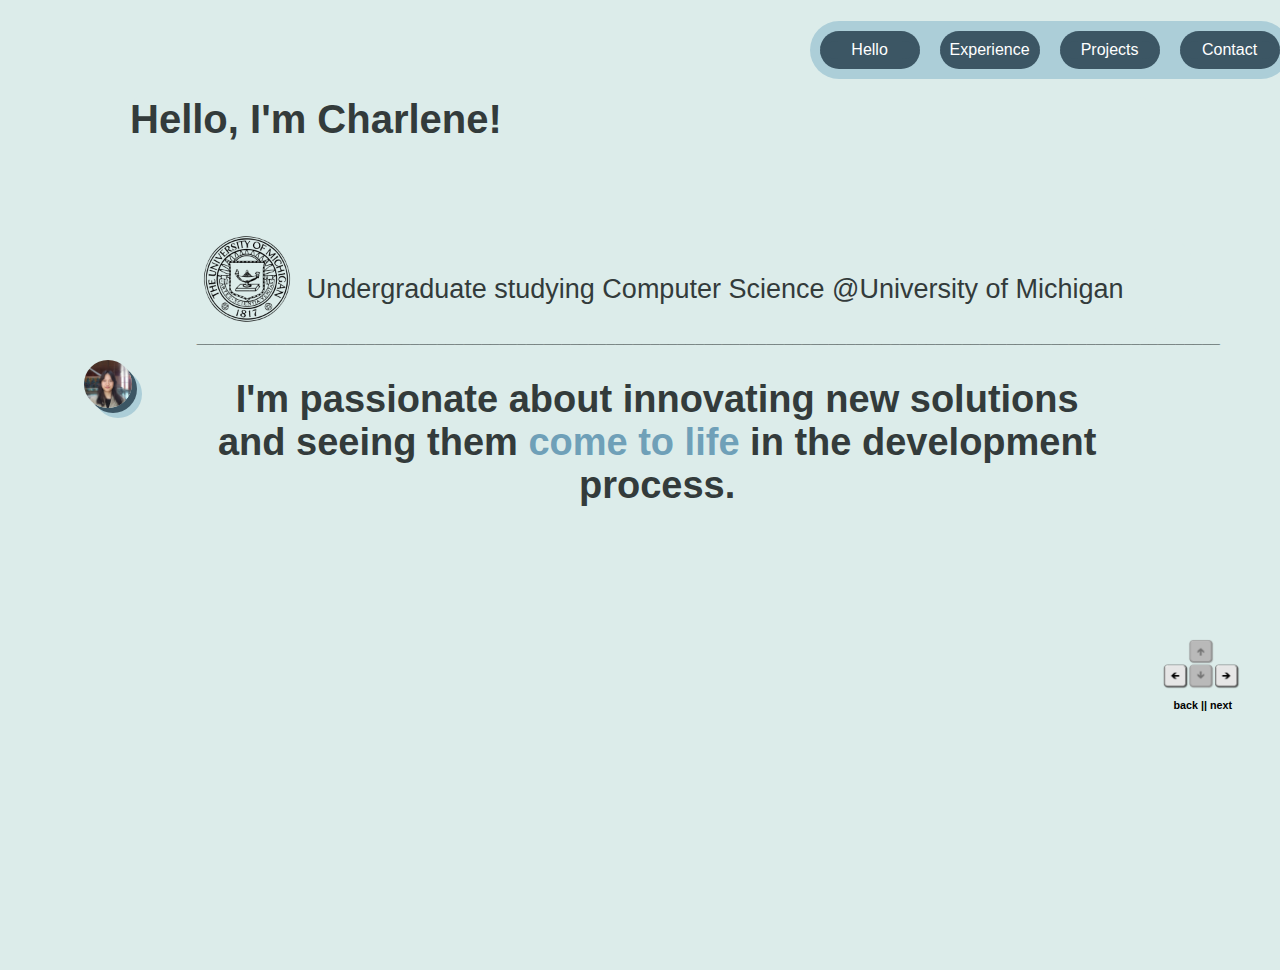
<file: index.html>
<!DOCTYPE html>
<html>
    <head>
        <style type="text/css">
            html, body { margin: 0; padding: 0; height: 100%; width: 100%; background-color: rgb(60, 86, 100);  } 
        </style>
        <title>Charlene Yee</title>
        <link rel="stylesheet" href="css/styles.css">
        <link rel="stylesheet" href="css/transitions.css">
    </head>
    <body>
        <div class="transition transition-2 is-active"></div>
        <header>
            <nav>
                <ul>
                    <li class = "btns"><a href = "index.html">Hello</a></li>
                    <li class = "btns"><a href = "html/experience.html">Experience</a></li>
                    <li class = "btns"><a href = "html/projects.html">Projects</a></li>
                    <li class = "btns"><a href = "html/contact.html">Contact</a></li>
                </ul>
            </nav>
            <h1 class = "fadeanimation">Hello, I'm Charlene!</h1>
            </header>
            <section>
                <figure class = "pfp fadeanimation">
                    <img src="images/myphoto.jpeg" alt="Linked-In photo" class="image">
                </figure>
                <section class = "info">
                    <div class = "umich fadeanimation">
                        <img src="images/umichlogo.png" alt="umich logo" class="image2">
                    <p class = "slideleft">
                    Undergraduate studying Computer Science @University of Michigan
                    <br>
                    </p>
                    </div>
                    <strong>
                    ___________________________________________________________________________________________________________________
                    </strong>
                <h2 class = "slideright">I'm passionate about innovating new solutions and seeing them <span class = "highlight">come to life</span> in the development process.
                </h2>
                </section>
            </section>
            <footer>
                <img src="images/keys.png" alt="keys" class="keys fadeanimation">
                <h6 class = "keywords fadeanimation">back || next</h6>
            </footer>
            <script src = "js/main.js"></script>
    </body>
</html>
</file>
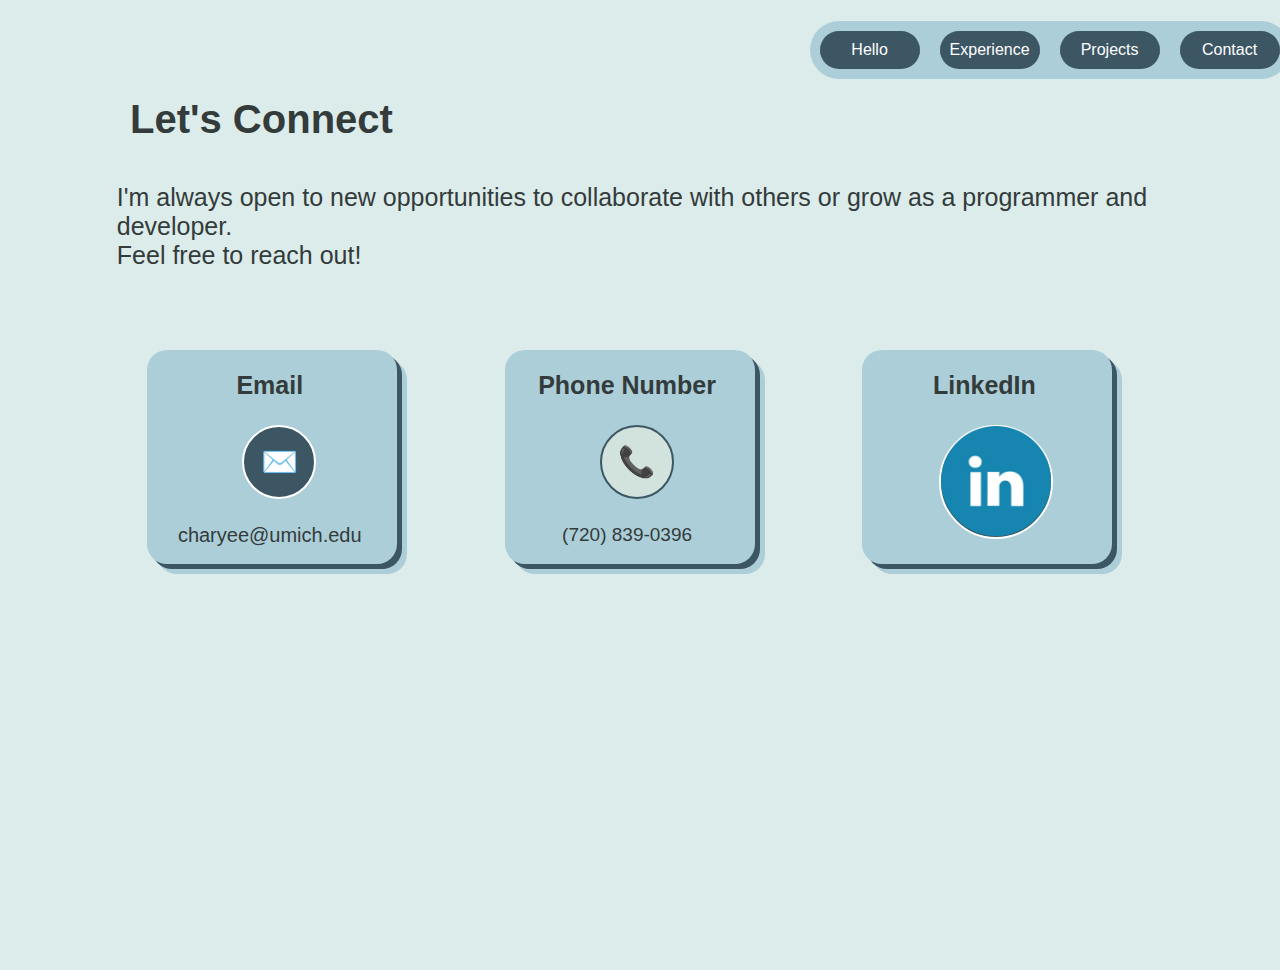
<file: html/contact.html>
<!DOCTYPE html>
<html>
    <head>
        <style type="text/css">
            html, body { margin: 0; padding: 0; height: 100%; width: 100%; background-color: rgb(60, 86, 100);  } 
        </style>
        <title>Charlene Yee</title>
        <link rel="stylesheet" href="../css/styles.css">
        <link rel="stylesheet" href="../css/transitions.css">
    </head>
    <body>
        <div class="transition transition-2 is-active"></div>
        <header>
            <nav>
                <ul>
                    <li class = "btns"><a href = "../index.html">Hello</a></li>
                    <li class = "btns"><a href = "../html/experience.html">Experience</a></li>
                    <li class = "btns"><a href = "../html/projects.html">Projects</a></li>
                    <li class = "btns"><a href = "../html/contact.html">Contact</a></li>
                </ul>
            </nav>
            <h1 class = "fadeanimation">Let's Connect</h1>
            </header>
            <section class="connect slideleft">I'm always open to new opportunities to collaborate with others or grow as a programmer and developer. <br> Feel free to reach out! </section>
            <section class="contacts slideright">
                <div class="contactborder slideright"><h2 class="contact">Email</h2>
                    <h2 class="envelope btns slideright" onclick="sendEmail()">✉️</h2>
                    <h2 class="email slideright">charyee@umich.edu</h2></div>
                <div class="contactborder slideright"><h2 class="contact">Phone Number</h2>
                    <h2 class="phone slideright">📞</h2>
                    <h2 class="number slideright">(720) 839-0396</h2></div>
                <div class="contactborder slideright"><h2 class="contact">LinkedIn</h2>
                    <h2 class="link btns slideright"><a href= 'https://www.linkedin.com/in/charlene-yee-204099295' target="_blank"><img src="../images/linkedin.avif" alt="Linked-In logo" class="linkedinlogo"></a></h2>
            </section>
            <script>
                function sendEmail() {
                    window.location.href = "mailto:charyee@umich.edu";
                }
            </script>
            <footer></footer>
            <script src = "../js/main.js"></script>
    </body>
</html>
</file>
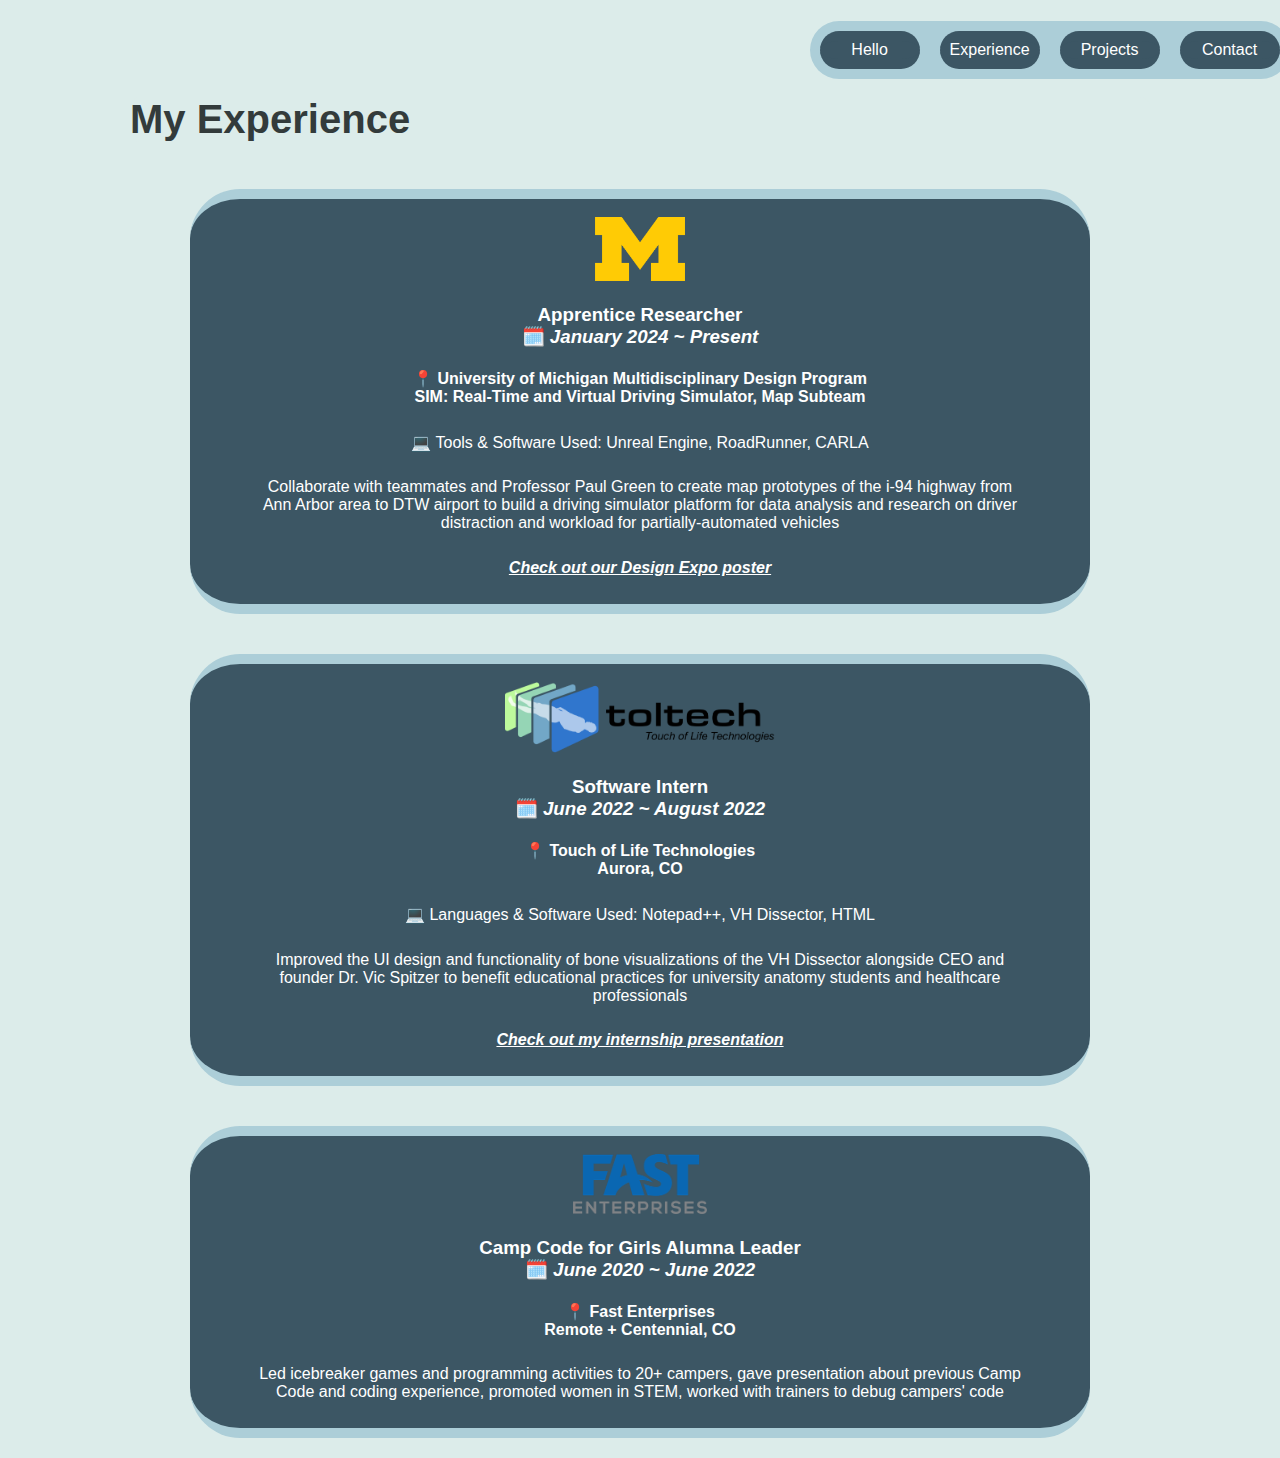
<file: html/experience.html>
<!DOCTYPE html>
<html>
    <head>
        <style type="text/css">
            html, body { margin: 0; padding: 0; height: 100%; width: 100%; background-color: rgb(60, 86, 100);  } 
        </style>
        <title>Charlene Yee</title>
        <link rel="stylesheet" href="../css/styles.css">
        <link rel="stylesheet" href="../css/transitions.css">
    </head>
    <body>
        <div class="transition transition-3 is-active"></div>
        <header>
            <nav>
                <ul>
                    <li class = "btns"><a href = "../index.html">Hello</a></li>
                    <li class = "btns"><a href = "../html/experience.html">Experience</a></li>
                    <li class = "btns"><a href = "../html/projects.html">Projects</a></li>
                    <li class = "btns"><a href = "../html/contact.html">Contact</a></li>
                </ul>
            </nav>
            <h1 class = "fadeanimation">My Experience</h1>
            </header>
            <ul class="experiences">
                <li class="bubble slideright">
                    <img src="../images/umichm.png" alt="umichlogo photo" class="umichm">
                    <h3>Apprentice Researcher <br> 🗓️ <i>January 2024 ~ Present</i></h3>
                    <h4>📍 University of Michigan Multidisciplinary Design Program <br> SIM: Real-Time and Virtual Driving Simulator, Map Subteam</h4>
                    <h5>
                        💻 Tools & Software Used: Unreal Engine, RoadRunner, CARLA
                    </h5>
                    <h5>                        
                        Collaborate with teammates and Professor Paul Green to create map prototypes of the i-94 highway from Ann Arbor area to DTW airport to build a driving simulator platform for data analysis and research on driver distraction and workload for partially-automated vehicles
                    </h5>
                    <h5 class = "btns">
                        <a href= "expoposter.html"><strong><i><u>Check out our Design Expo poster</u></i></strong></a>              
                    </h5>
                </li>
                <li class="bubble slideleft">
                    <img src="../images/toltech.png" alt="toltech photo" class="toltech">
                    <h3>Software Intern <br> 🗓️ <i>June 2022 ~ August 2022</i></h3>
                    <h4>📍 Touch of Life Technologies <br> Aurora, CO</h4>
                    <h5>
                        💻 Languages & Software Used: Notepad++, VH Dissector, HTML
                    </h5>
                    <h5>                       
                        Improved the UI design and functionality of bone visualizations of the VH Dissector alongside CEO and founder Dr. Vic Spitzer to benefit educational practices for university anatomy students and healthcare professionals
                    </h5>
                    <h5 class = "btns">
                        <a href="https://docs.google.com/presentation/d/1kGbRjLiiFSATBxIjuuR3dC7zKGtxdbXtpUxf92zvH38/edit?usp=sharing" target="_blank"><strong><i><u>Check out my internship presentation</u></i></strong></a>                     
                    </h5>
                </li>
                <li class="bubble slideright">
                    <img src="../images/fastenterprises.png" alt="fastenterprises photo" class="fastenterprises">
                    <h3>Camp Code for Girls Alumna Leader <br> 🗓️ <i>June 2020 ~ June 2022</i></h3>
                    <h4>📍 Fast Enterprises <br> Remote + Centennial, CO</h4>
                    <h5>                        
                        Led icebreaker games and programming activities to 20+ campers, gave presentation about previous Camp Code and coding experience, promoted women in STEM, worked with trainers to debug campers' code                   
                    </h5>
                </li>
            </ul>
            <footer></footer>
            <script src = "../js/main.js"></script>
    </body>
</html>
</file>
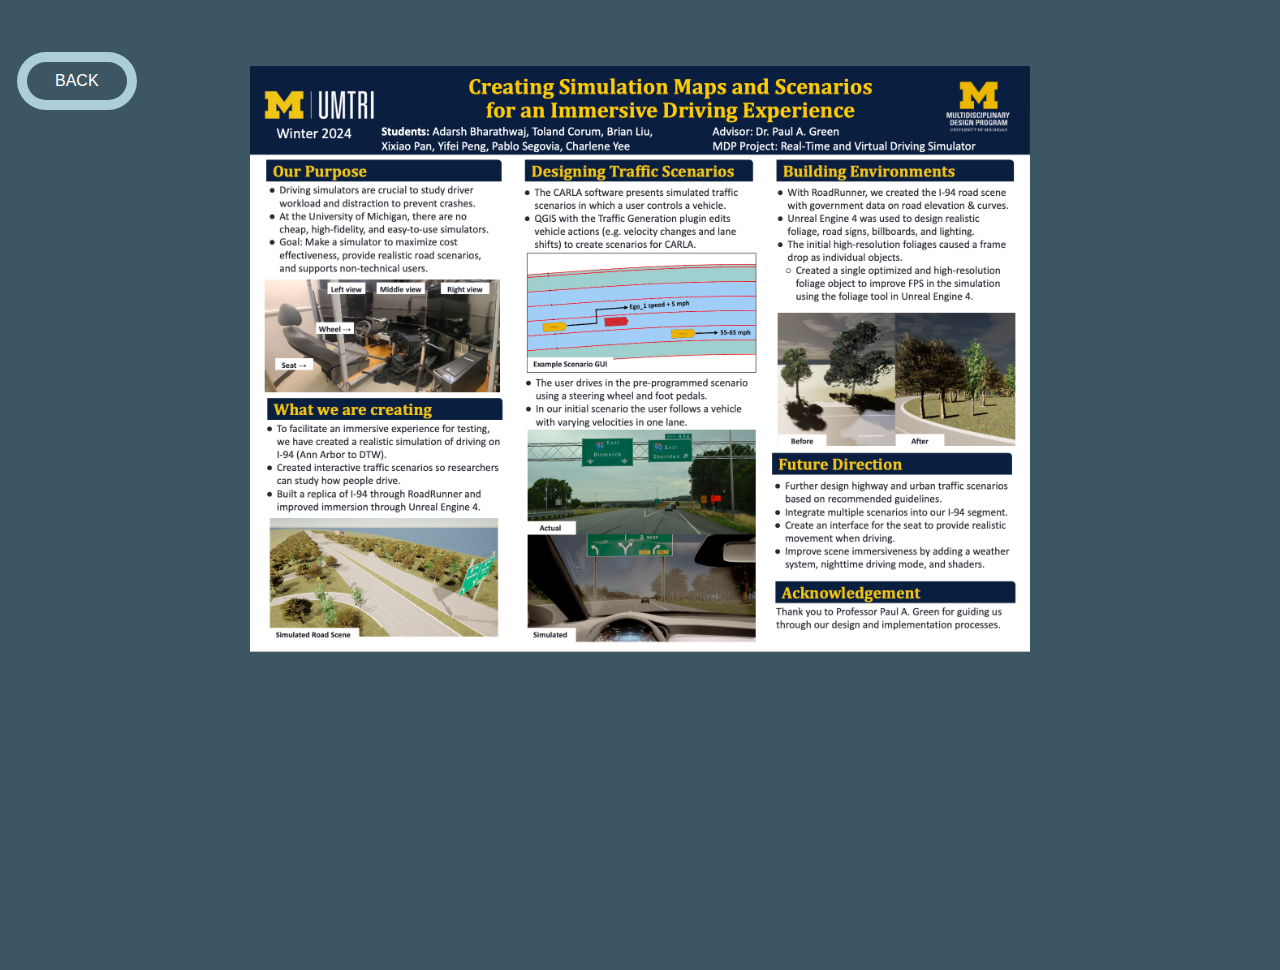
<file: html/expoposter.html>
<!DOCTYPE html>
<html>
    <head>
        <style type="text/css">
            html, body { margin: 0; padding: 0; height: 100%; width: 100%; background-color: rgb(60, 86, 100);  } 
        </style>
        <title>Charlene Yee</title>
        <link rel="stylesheet" href="../css/styles.css">
        <link rel="stylesheet" href="../css/transitions.css">
    </head>
    <body class="mdpbackground">
        <header>
            <nav class="back">
                <ul>
                    <li class = "btns"><a href="../html/experience.html">BACK</a></li>
                </ul>
            </nav>
        </header>
        <section class="mdpcontainer">
            <img src="../images/mdpposter.png" alt="mdpposter photo" class="mdp">
        </section>
        <footer></footer>
        <script src = "../js/main.js"></script>
    </body>
</html>
</file>
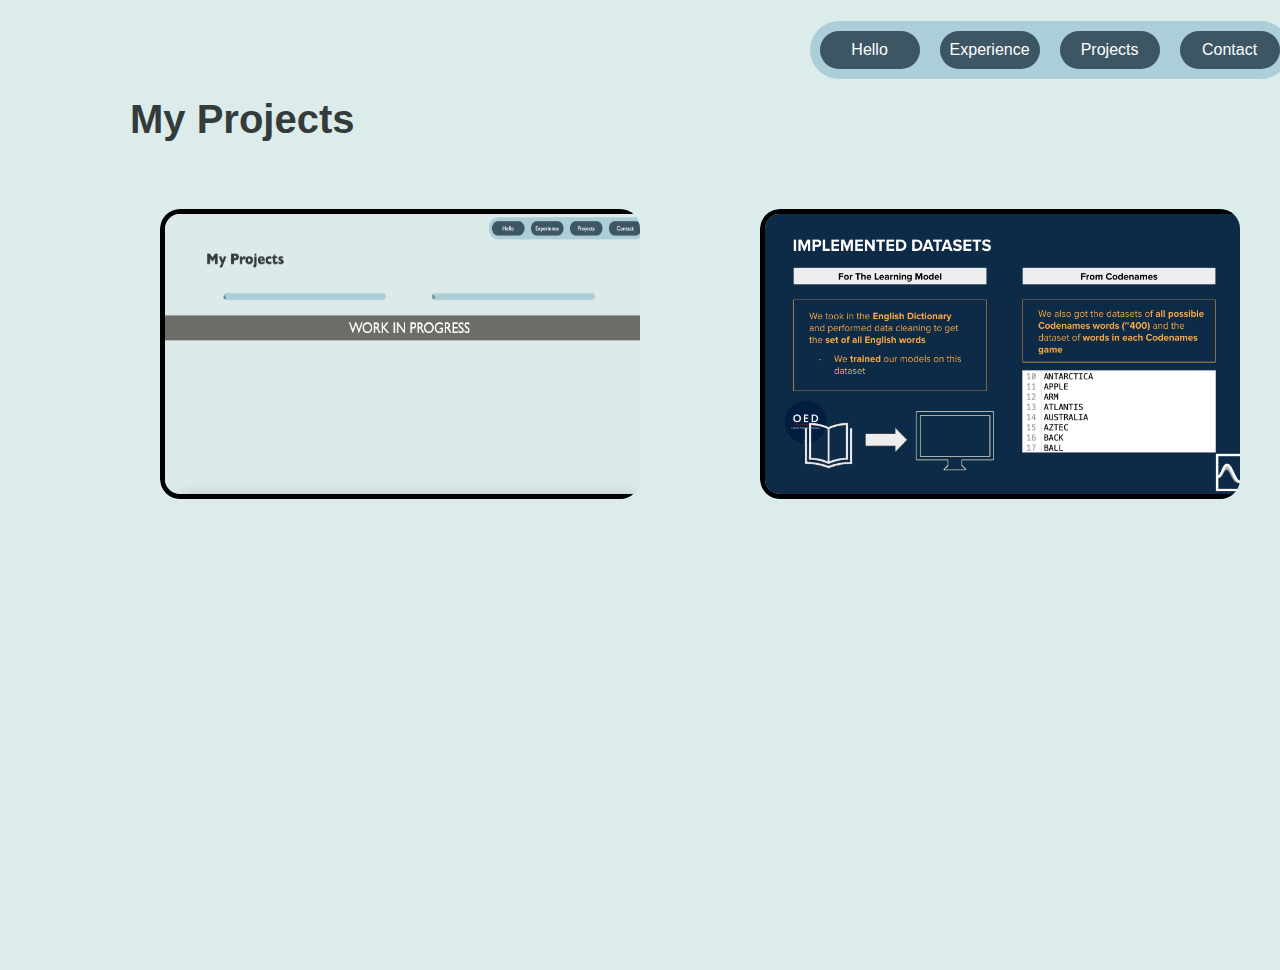
<file: html/projects.html>
<!DOCTYPE html>
<html>
    <head>
        <style type="text/css">
            html, body { margin: 0; padding: 0; height: 100%; width: 100%; background-color: rgb(60, 86, 100);  } 
        </style>
        <title>Charlene Yee</title>
        <link rel="stylesheet" href="../css/styles.css">
        <link rel="stylesheet" href="../css/transitions.css">
    </head>
    <body>
        <div class="transition transition-4 is-active"></div>
        <header>
            <nav>
                <ul>
                    <li class = "btns"><a href = "../index.html">Hello</a></li>
                    <li class = "btns"><a href = "../html/experience.html">Experience</a></li>
                    <li class = "btns"><a href = "../html/projects.html">Projects</a></li>
                    <li class = "btns"><a href = "../html/contact.html">Contact</a></li>
                </ul>
            </nav>
            <h1 class = "fadeanimation">My Projects</h1>
            </header>
            <section>
                <div class="slideup project-container">
                    <img src="../images/websitepic.png" alt="websitepic" class="project-image">
                    <div class = "projectname">
                    <h3>PERSONAL WEBSITE</h3>
                    <h5>Non-framework approach using HTML, CSS, and Javascript</h5>
                    <h5 class = "btns">
                        <a class = "github" href="https://github.com/charyee/charyee.github.io" target="_blank"><strong><i><u>View on Github</u></i></strong></a>   
                    </h5>
                    </div>
                </div>
                <div class="slidedown project-container">
                    <img src="../images/codenames.png" alt="codenamespic" class="codenamespic">
                    <div class = "codenames">
                        <h3>CODENAMES SPYMASTER</h3>
                        <h4>Michigan Data Science Team</h4>
                        <h5>Used pandas and Python to program an auto-generated Spymaster in the game Codenames</h5>
                        <h5 class = "btns">
                            <a class = "github" href="https://github.com/sdisorbo/codenames" target="_blank"><strong><i><u>View on Github <br> </u></i></strong></a>  
                        </h5>
                        <h5 class = "btns">
                        <a class = "github" href="https://docs.google.com/presentation/d/1EEHSw-WKN6Oes6NFfYK7iZHj91J1CgmHiiV8aO99r6I/edit?usp=sharing" target="_blank"><strong><i><u>Check out our presentation</u></i></strong></a>    
                        </h5>
                    </div>
                </div>
            </section>
            <footer></footer>
            <script src = "../js/main.js"></script>
    </body>
</html>
</file>
<file: css/styles.css>
body {
    margin: 0;
    padding: 70px 0 0;
    overflow-x: hidden;
    height: 100%;
    background: rgb(220, 236, 234);
    color: white;
    font-family: Gill Sans, Helvetica, Verdana, Arial, Helvetica, sans-serif, Helvetica Neue;
    cursor: url(../images/arrow.png), auto;
}
header {
    background: rgb(220, 236, 234);
    border-radius: 10px;
    color: rgb(51, 59, 59);
    margin: 20px 130px;
}
h1 {
    font-size: 40px;
}
section{
    background: rgb(220, 236, 234);
    color: rgb(51, 59, 59);
    padding: 40px;
    display: flex;
    flex-direction: row;
}
.info {
    background: rgb(220, 236, 234);
    padding: 20px;
    flex-direction: column;
}
div{
    background: rgb(172, 206, 216);
    width: 500px;
    border-radius: 20px;
    margin-left: 10%;
}
nav{
    float: none;
    position: fixed;
    top: 5.5%;
    left: 82%;
    transform: translate(-50%, -50%);
}
ul {
    display: inline-flex; 
    text-align: center;
    background: rgb(172, 206, 216);    
    margin: auto;
    padding: 0;
    list-style-type: none;
    border-radius: 50px
}
li {
    display: inline-block; 
    font: Impact;
    width: 100px;
    background: rgb(60, 86, 100);
    margin: 10px;
    border-block: 10px, solid, rgb(60, 86, 100);
    border-radius: 50px;
    cursor: url('../images/grab.png'), auto;
}
li a {
    text-decoration: none;
    color: white;
    cursor: url('../images/grab.png'), auto;
}
.image{
    max-width: 85%;
    height: auto;
    width: auto;
    border-radius: 50px; 
    box-shadow: 5px 5px rgb(60, 86, 100), 10px 10px rgb(172, 206, 216);}
.pfp {
    display: flex;
    align-items: center;
    justify-content: center;
}
.image2{
    max-width: 10%;
    height: auto;
    width: auto;
    border-radius: 100px; 
}
p{
    font-size: 27px;
    margin-bottom: 5px;
}
h2{
    font-size: 38px;
    text-align: center;
    margin-right: 12%;
    margin-left: 2%;
}
.umich {
    background: rgb(220, 236, 234);
    display: flex;
    margin: 0 0 0 0;
    align-items: center;
    gap: 10px;
    width: 1000px;
    border-radius: 50px;
}
.highlight {
    color: rgb(111, 160, 184);
}
.experiences {
    background: rgb(220, 236, 234);
    flex-direction: column;
    display: flex;
    align-items: center;
    border-radius: 0;
}
.bubble {
    display: inline-block; 
    font: Impact;
    width: 900px;
    background: rgb(60, 86, 100);
    margin: 20px;
    border-block: 10px, solid, rgb(172, 206, 216);
    border-radius: 50px;
    cursor: url('../images/arrow.png'), auto;
}
h5 {
    font-size: medium;
    font-weight: normal;
    margin-left: 7%;
    margin-right: 7%;
}

.toltech {
    max-width: 30%;
    height: auto;
    width: auto;
    margin-top: 2%;
}
.umichm {
    max-width: 10%;
    height: auto;
    width: auto;
    margin-top: 2%;
}
.fastenterprises {
    max-width: 15%;
    height: auto;
    width: auto;
    margin-top: 2%;
}
.mdpcontainer {
    display: flex;
    justify-content: center;
    margin-top: -5%;
    background: rgb(60, 86, 100);
}
.mdp {
    max-width: 65%;
    height: auto;
    width: auto;
}
.back {
    float: none;
    position: fixed;
    top: 9%;
    left: 6%;
    transform: translate(-50%, -50%);
    background: rgb(60, 86, 100);
}
.mdpbackground {
    background: rgb(60, 86, 100);
}
.connect {
    margin-left: 6%;
    margin-top: -2%;
    font-size: 25px;
}
.contact {
    font-size: 25px;
    margin-left: 10%;
}
.email {
    font-size: 20px;
    font-weight: normal;
    margin-left: 10%;
}
.number {
    font-size: 19px;
    font-weight: normal;
    margin-left: 10%;
}
.envelope {
    display: flex;
    justify-content: center;
    align-items: center;
    width: 70px;
    height: 70px;
    margin-left: 38%;
    font-size: 30px;
    border-radius: 50%;
    border: 2px solid rgb(255, 255, 255);
    background: rgb(60, 86, 100);
    cursor: url(../images/grab.png), auto;
}
.phone {
    display: flex;
    justify-content: center;
    align-items: center;
    width: 70px;
    height: 70px;
    margin-left: 38%;
    font-size: 30px;
    border-radius: 50%;
    border: 2px solid rgb(60, 86, 100);
    background: rgb(210, 227, 221);
}
.link {
    display: flex;
    justify-content: center;
    align-items: center;
    width: 110px;
    height: 110px;
    margin-left: 34%;
    font-size: 30px;
    border-radius: 50%;
    margin-left: 31%;
    border: 2px solid white;
    background: rgb(60, 86, 100);
}
.contactborder {
    box-shadow: 5px 5px rgb(60, 86, 100), 10px 10px rgb(172, 206, 216);
}
.linkedinlogo {
    width: 110px;
    margin-top: 6%;
    cursor: url(../images/grab.png), auto;
}
.codenamespic {
    width: 500px;
    border: 5px solid black;
    border-radius: 30px;
}
.contacts {
    margin-right: 10%;
}
.btns:hover {
    transform: translateY(-2px);
}
.btns2:hover {
    transform: translateY(2px);
}
@keyframes slideInLeft {
    from {
        transform: translateX(-300px);
        opacity: 0;
    }
    to {
        transform: translateX(0);
        opacity: normal;
    }
}
@keyframes slideInRight {
    from {
        transform: translateX(300px);
        opacity: 0;
    }
    to {
        transform: translateX(0);
        opacity: normal;
    }
}
@keyframes slideInUp {
    from {
        transform: translateY(300px);
        opacity: 0;
    }
    to {
        transform: translateY(0);
        opacity: normal;
    }
}
@keyframes slideInDown {
    from {
        transform: translateY(-300px);
        opacity: 0;
    }
    to {
        transform: translateY(0);
        opacity: normal;
    }
}
@keyframes fade {
    from {
        opacity: 0;
    }
    to {
        opacity: normal;
    }
}
.slideleft {
    animation: slideInLeft 1s ease-in 0.2s 1 normal;
}
.slideright {
    animation: slideInRight 1.2s ease-in 0.2s 1 normal;
}
.fadeanimation {
    animation: fade 1.5s ease-in 0.2s 1 normal;
}
.slideup {
    animation: slideInUp 1s ease-in 0.2s 1 normal;
}
.slidedown {
    animation: slideInDown 1s ease-in 0.2s 1 normal;
}
.animated {
    animation-fill-mode: forwards;
}
.project-container {
    position: relative;
    width: 500px;
    border-radius: 20px;
    overflow: hidden;
    transition: transform 0.3s ease;
}
.project-container:hover {
    transform: scale(1.05);
}
.project-image, .codenamespic { 
    height: 280px;
    width: 490px;
    border: 5px solid black;
    border-radius: 20px;
    transition: transform 0.3s ease;
    display: block;
}
.project-container:hover .project-image, .project-container:hover .codenamespic {
    transform: scale(1.1);
}
.projectname, .codenames {
    position: absolute;
    top: 0;
    left: -10;
    right: 0;
    bottom: 0;
    display: flex;
    justify-content: center;
    align-items: center;
    flex-direction: column;
    text-align: center;
    color: white;
    background-color: rgba(0, 0, 0, 0.6);
    opacity: 0;
    transition: opacity 0.5s ease;
    pointer-events: auto; 
}
.projectname h3, .codenames h3,
.projectname h4, .codenames h4,
.projectname h5, .codenames h5 {
    margin: 5px 10% 5px 10%; 
    line-height: 1.6; 
}
.project-container:hover .codenames, .project-container:hover .projectname {
    opacity: 1;
    pointer-events: auto
}
.github {
    color: white;
    cursor: url('../images/grab.png'), auto;
}
.keys {
    height: 50px;
    width: 80px;
    right: 10%;
    float: right;
    margin-right: 40px; 
    margin-top: 40px; 
}
.keywords {
    color: black;
    float: right;
    margin-right: -72px; 
    margin-top: 100px; 
}
</file>
<file: css/transitions.css>
.transition-1 {
    margin: 0;
    padding: 0;
    position: fixed;
    top: 0;
    left: 0;
    right: 0;
    width: 100%;
    height: 100%;
    z-index: 9999;
    background-color: rgb(220, 236, 234);
    opacity: 1;
    pointer-events: none;
    transition: 0.2s ease-out;
}

.transition-1.is-active {
    opacity: 0;
}
.transition-2 {
    margin: 0;
    padding: 0;
    position: fixed;
    top: 0;
    right: -100%;
    width: 100%;
    bottom: 0;
    z-index: 101;
    background-color: rgb(220, 236, 234);
    transition: 0.3s ease-out;
}

.transition-2.is-active {
    right: 0px;
}
.transition-3 { 
    margin: 0;
    padding: 0;
    position: fixed;
    top: 0;
    left: -100%;
    width: 100%;
    bottom: 0;
    z-index: 101;
    background-color: rgb(220, 236, 234);
    transition: 0.3s ease-out;
}

.transition-3.is-active {
    left: 0px;
}
.transition-4 {
    margin: 0;
    padding: 0;
    position: fixed;
    top: 100%;
    left: 0;
    right: 0;
    width: 100%;
    height: 100%;
    z-index: 101;
    background-color: rgb(220, 236, 234);
    transition: 0.3s ease-out;
}

.transition-4.is-active {
    top: 0px;
}
.transition-5 {
    margin: 0;
    padding: 0;
    position: fixed;
    bottom: 100%;
    left: 0;
    right: 0;
    width: 100%;
    height: 100%;
    z-index: 101;
    background-color: rgb(220, 236, 234);
    transition: 1s ease-out;
}

.transition-5.is-active {
    bottom: 0px;
}
</file>
